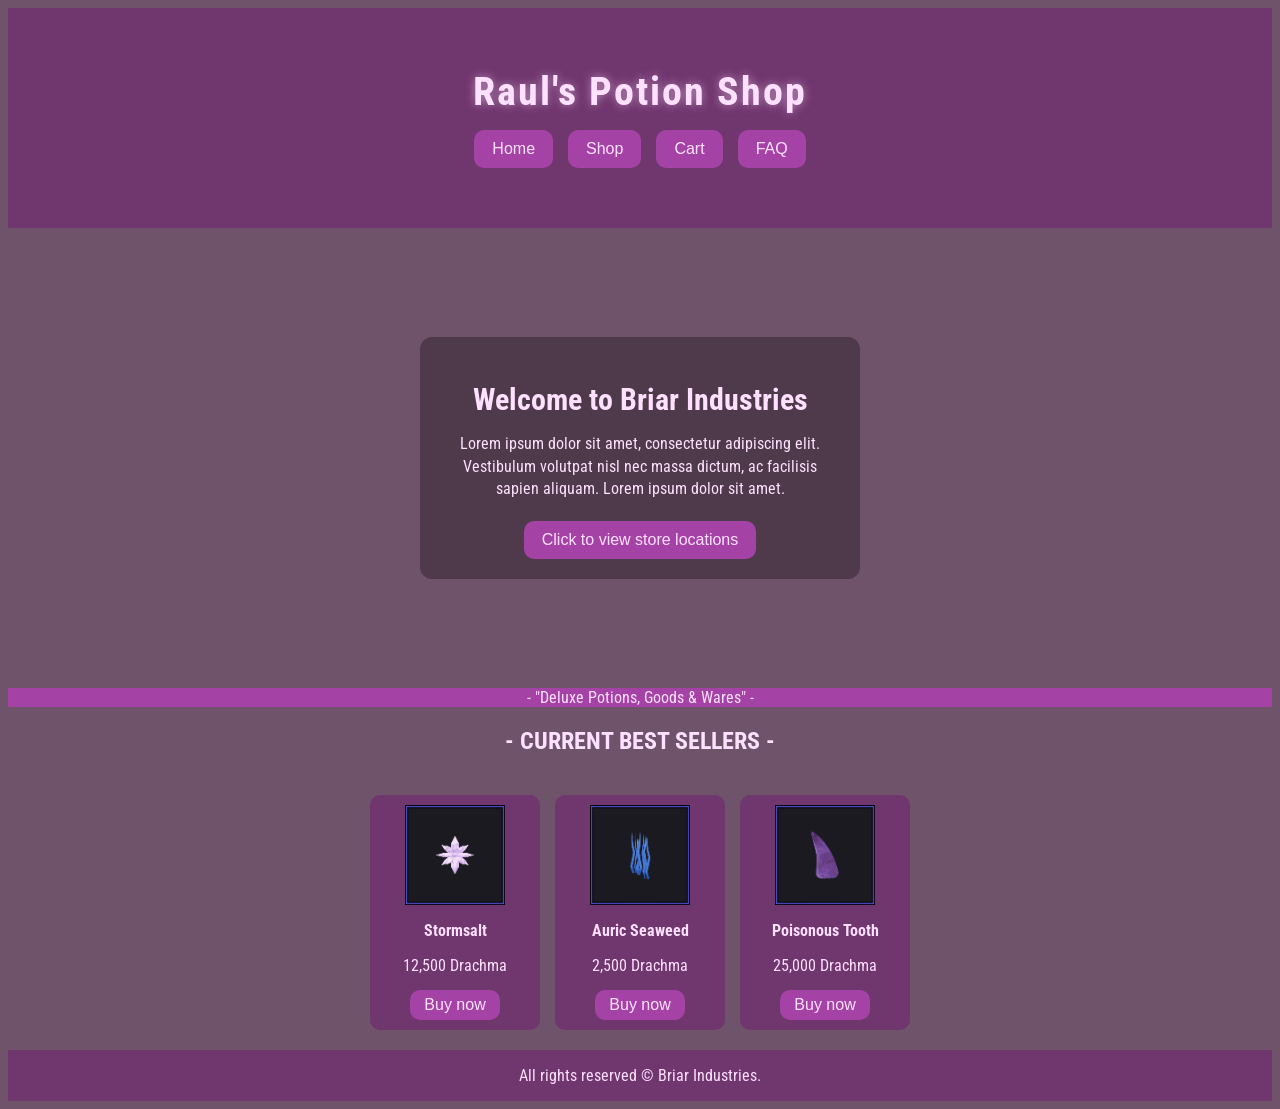
<file: index.html>
<!DOCTYPE html>
<html lang="en">
<head>
    <meta charset="UTF-8">
    <meta name="viewport" content="width=device-width, initial-scale=1.0">
    <title>Document</title>
    <link rel="stylesheet" href="css/style.css">
    <script defer src="javascript/cart.js"></script>
    <link rel="preconnect" href="https://fonts.googleapis.com">
    <link rel="preconnect" href="https://fonts.gstatic.com" crossorigin>
    <link href="https://fonts.googleapis.com/css2?family=Roboto+Condensed:wght@100..900&family=Vollkorn:ital,wght@0,400..900;1,400..900&display=swap" rel="stylesheet">
</head>
<body>
    <header class="homepage-header">
        <h1 class="homepage-title">Raul's Potion Shop</h1>

        <nav class="homepage-bar">
            <a href="index.html"><button class="homepage-button">Home</button></a>
            <a href="shop.html"><button class="homepage-button">Shop</button></a>
            <a href="cart.html"><button class="homepage-button">Cart</button></a>
            <button class="homepage-button">FAQ</button>
        </nav>

    </header>

<hero class="hero-section">
    <div class="hero-content">
        <h2 class="hero-title">Welcome to Briar Industries</h2>
        <p class="hero-text">
            Lorem ipsum dolor sit amet, consectetur adipiscing elit. 
            Vestibulum volutpat nisl nec massa dictum, ac facilisis 
            sapien aliquam. Lorem ipsum dolor sit amet.
        </p>
        <button class="hero-button">Click to view store locations</button>
    </div>
</hero>


    <main>
        <div class="main-header">
            - "Deluxe Potions, Goods & Wares" -
        </div>
    </main>

    <section>
        <h2 class="product-header">- CURRENT BEST SELLERS -</h2>
    </section>

    <section class="products">
                <article class="product" data-rarity="rare">
            <img class="product-img" src="css/ProductImages/Rare/Stormsalt.webp">
            <h3 class="product-price">Stormsalt</h3>
            <div class="product-price">12,500 Drachma</div>
            <button class="product-button">Buy now</button>
        </article>

        <article class="product" data-rarity="rare">
            <img class="product-img" src="css/ProductImages/Rare/Auric_Seaweed.webp">
            <h3 class="product-price">Auric Seaweed</h3>
            <div class="product-price">2,500 Drachma</div>
            <button class="product-button">Buy now</button>
        </article>

        <article class="product" data-rarity="rare">
            <img class="product-img" src="css/ProductImages/Rare/Poisonous_Tooth.webp">
            <h3 class="product-price">Poisonous Tooth</h3>
            <div class="product-price">25,000 Drachma</div>
            <button class="product-button">Buy now</button>
        </article>

    </section>

    <footer>
       <p>All rights reserved &#xA9; Briar Industries.</p>
    </footer>
</body>
</html>
</file>
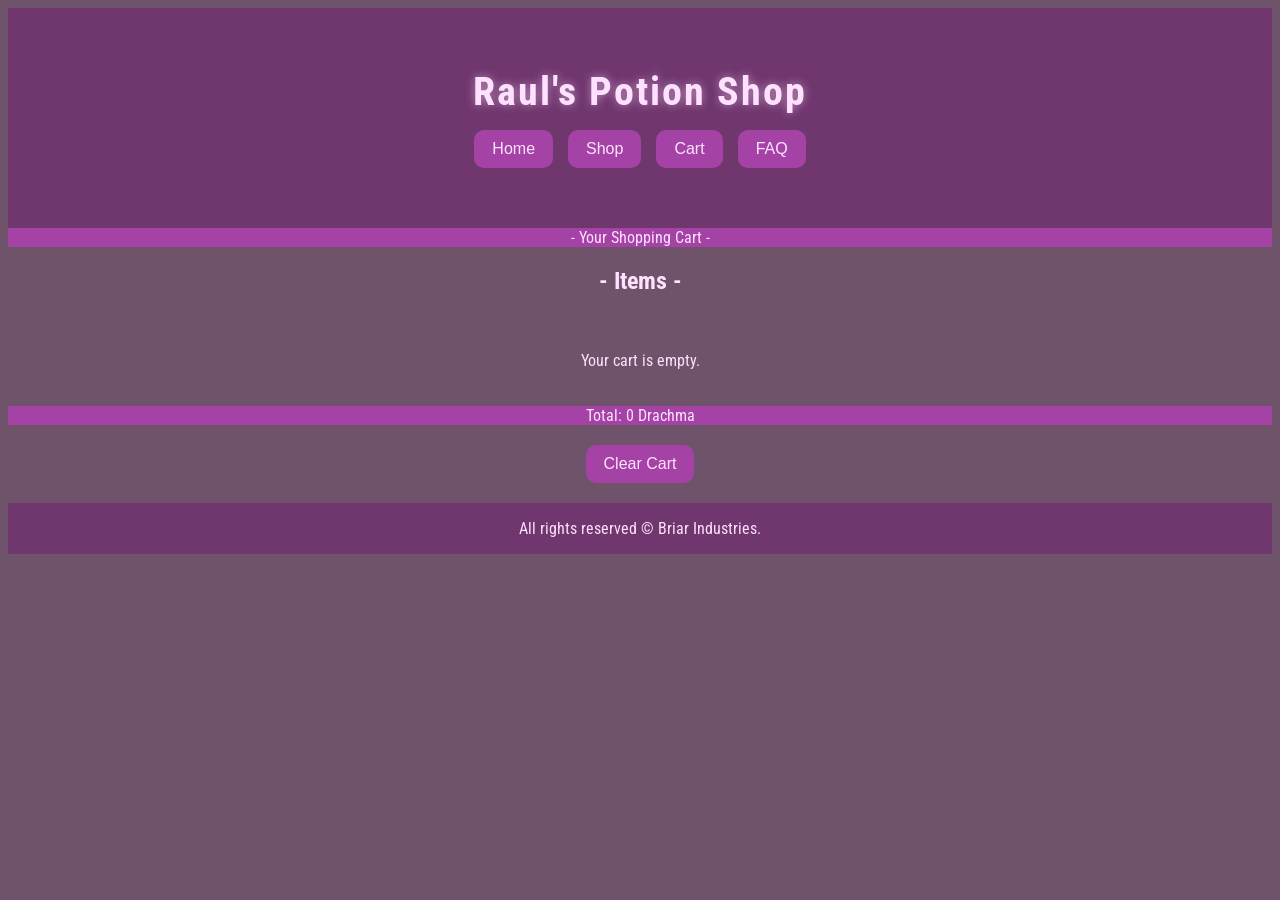
<file: cart.html>
<!DOCTYPE html>
<html lang="en">
<head>
    <meta charset="UTF-8">
    <meta name="viewport" content="width=device-width, initial-scale=1.0">
    <title>Cart</title>

    <link rel="stylesheet" href="css/style.css">
    <script defer src="javascript/cartDisplay.js"></script>

    <link rel="preconnect" href="https://fonts.googleapis.com">
    <link rel="preconnect" href="https://fonts.gstatic.com" crossorigin>
    <link href="https://fonts.googleapis.com/css2?family=Roboto+Condensed:wght@100..900&family=Vollkorn:ital,wght@0,400..900;1,400..900&display=swap" rel="stylesheet">
</head>

<body>

<header class="homepage-header">
    <h1 class="homepage-title">Raul's Potion Shop</h1>

    <nav class="homepage-bar">
        <a href="index.html"><button class="homepage-button">Home</button></a>
        <a href="shop.html"><button class="homepage-button">Shop</button></a>
        <a href="cart.html"><button class="homepage-button">Cart</button></a>   
        <button class="homepage-button">FAQ</button>
    </nav>
</header>

<main>

    <div class="main-header">
        - Your Shopping Cart -
    </div>

    <section>
        <h2 class="product-header">- Items -</h2>
    </section>

    <section id="cart-items" class="products"></section>

    <div id="total-price" class="main-header"></div>

    <div style="display:flex; justify-content:center; margin:20px;">
        <button id="clear-cart" class="homepage-button">Clear Cart</button>
    </div>

</main>

<footer>
    <p>All rights reserved &#xA9; Briar Industries.</p>
</footer>

</body>
</html>
</file>
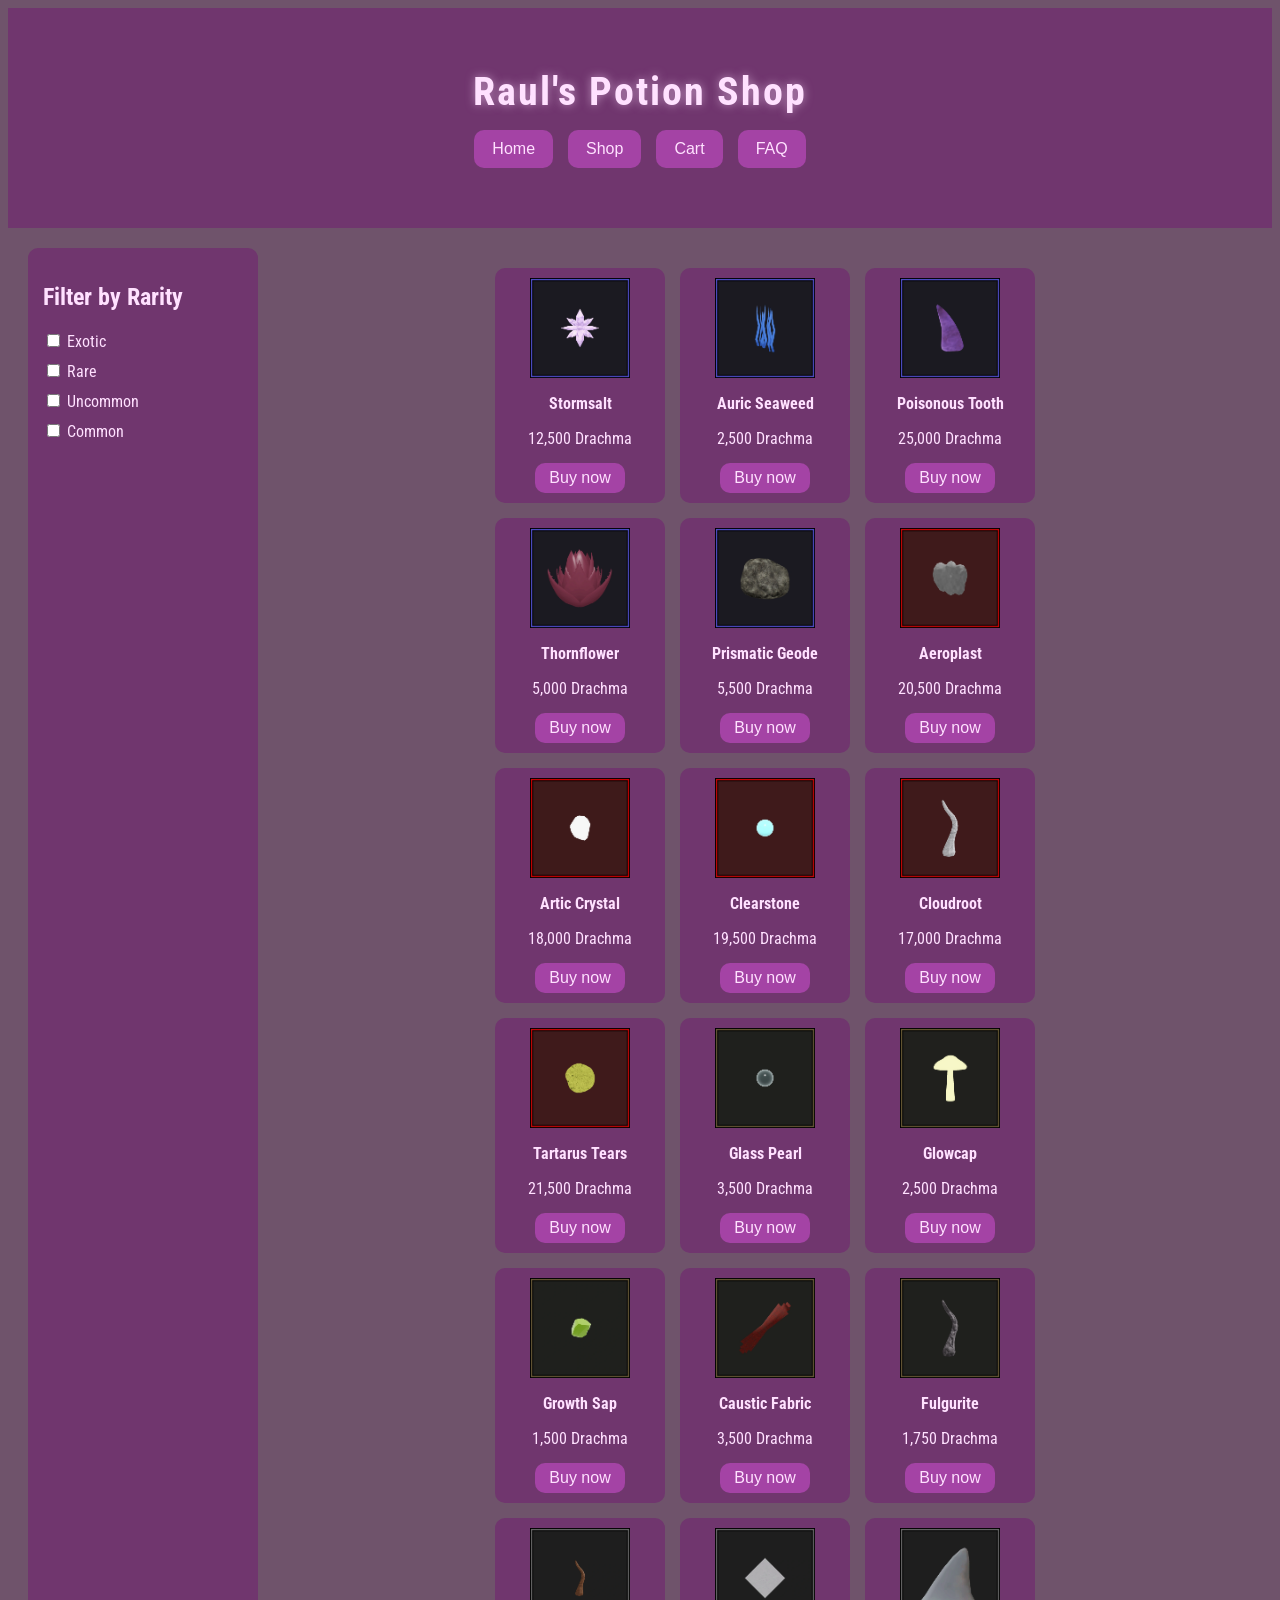
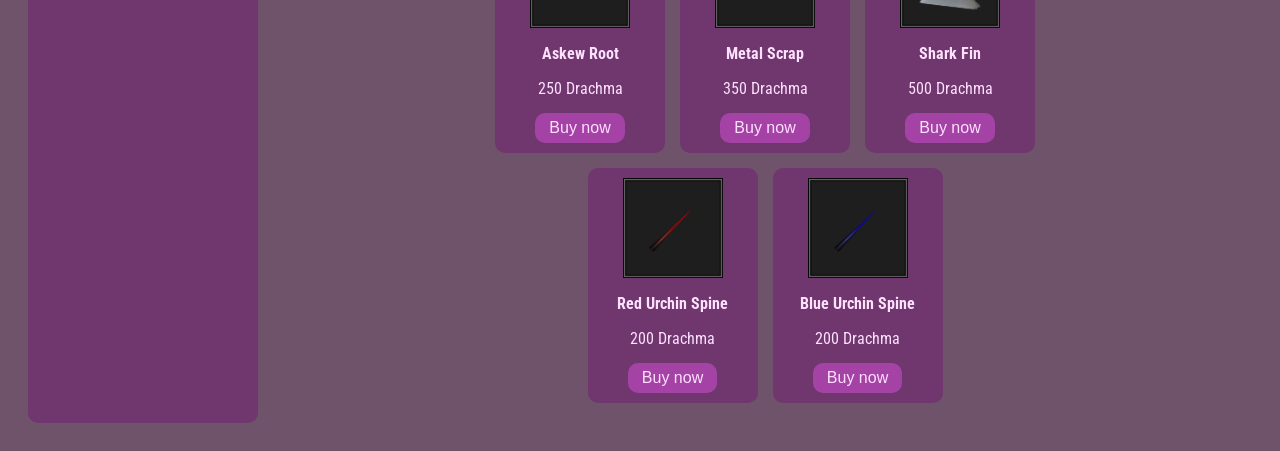
<file: shop.html>
<!DOCTYPE html>
<html lang="en">
<head>
    <meta charset="UTF-8">
    <meta name="viewport" content="width=device-width, initial-scale=1.0">
    <title>Shop</title>
    <link rel="stylesheet" href="css/style.css">
    <script defer src="javascript/shop.js"></script>
    <script defer src="javascript/cart.js"></script>
    <link rel="preconnect" href="https://fonts.googleapis.com">
    <link rel="preconnect" href="https://fonts.gstatic.com" crossorigin>
    <link href="https://fonts.googleapis.com/css2?family=Roboto+Condensed:wght@100..900&family=Vollkorn:ital,wght@0,400..900;1,400..900&display=swap" rel="stylesheet">

</head>
<body>

<header class="homepage-header">
    <h1 class="homepage-title">Raul's Potion Shop</h1>

    <nav class="homepage-bar">
        <a href="index.html"><button class="homepage-button">Home</button></a>
        <a href="shop.html"><button class="homepage-button">Shop</button></a>
        <a href="cart.html"><button class="homepage-button">Cart</button></a>
        <button class="homepage-button">FAQ</button>
    </nav>
</header>

<main class="shop-layout">

    <aside class="filter-bar">
        <h2>Filter by Rarity</h2>

        <label><input type="checkbox" value="exotic"> Exotic</label>
        <label><input type="checkbox" value="rare"> Rare</label>
        <label><input type="checkbox" value="uncommon"> Uncommon</label>
        <label><input type="checkbox" value="common"> Common</label>
    </aside>

    <section class="products" id="product-list">

        <article class="product" data-rarity="rare">
            <img class="product-img" src="css/ProductImages/Rare/Stormsalt.webp">
            <h3 class="product-price">Stormsalt</h3>
            <div class="product-price">12,500 Drachma</div>
            <button class="product-button">Buy now</button>
        </article>

        <article class="product" data-rarity="rare">
            <img class="product-img" src="css/ProductImages/Rare/Auric_Seaweed.webp">
            <h3 class="product-price">Auric Seaweed</h3>
            <div class="product-price">2,500 Drachma</div>
            <button class="product-button">Buy now</button>
        </article>

        <article class="product" data-rarity="rare">
            <img class="product-img" src="css/ProductImages/Rare/Poisonous_Tooth.webp">
            <h3 class="product-price">Poisonous Tooth</h3>
            <div class="product-price">25,000 Drachma</div>
            <button class="product-button">Buy now</button>
        </article>

        <article class="product" data-rarity="rare">
            <img class="product-img" src="css/ProductImages/Rare/Thornflower.webp">
            <h3 class="product-price">Thornflower</h3>
            <div class="product-price">5,000 Drachma</div>
            <button class="product-button">Buy now</button>
        </article>

        <article class="product" data-rarity="rare">
            <img class="product-img" src="css/ProductImages/Rare/Prismatic_Geode.webp">
            <h3 class="product-price">Prismatic Geode</h3>
            <div class="product-price">5,500 Drachma</div>
            <button class="product-button">Buy now</button>
        </article>

        <article class="product" data-rarity="exotic">
            <img class="product-img" src="css/ProductImages/Exotic/Aeroplast.webp">
            <h3 class="product-price">Aeroplast</h3>
            <div class="product-price">20,500 Drachma</div>
            <button class="product-button">Buy now</button>
        </article>

        <article class="product" data-rarity="exotic">
            <img class="product-img" src="css/ProductImages/Exotic/Arctic_Crystal.webp">
            <h3 class="product-price">Artic Crystal</h3>
            <div class="product-price">18,000 Drachma</div>
            <button class="product-button">Buy now</button>
        </article>

        <article class="product" data-rarity="exotic">
            <img class="product-img" src="css/ProductImages/Exotic/Clearstone.webp">
            <h3 class="product-price">Clearstone</h3>
            <div class="product-price">19,500 Drachma</div>
            <button class="product-button">Buy now</button>
        </article>

        <article class="product" data-rarity="exotic">
            <img class="product-img" src="css/ProductImages/Exotic/Cloudroot.webp">
            <h3 class="product-price">Cloudroot</h3>
            <div class="product-price">17,000 Drachma</div>
            <button class="product-button">Buy now</button>
        </article>

        <article class="product" data-rarity="exotic">
            <img class="product-img" src="css/ProductImages/Exotic/Tartarus_Tears.webp">
            <h3 class="product-price">Tartarus Tears</h3>
            <div class="product-price">21,500 Drachma</div>
            <button class="product-button">Buy now</button>
        </article>
    
        <article class="product" data-rarity="uncommon">
            <img class="product-img" src="css/ProductImages/Uncommon/Glass_Pearl.webp">
            <h3 class="product-price">Glass Pearl</h3>
            <div class="product-price">3,500 Drachma</div>
            <button class="product-button">Buy now</button>
        </article>
        
        <article class="product" data-rarity="uncommon">
            <img class="product-img" src="css/ProductImages/Uncommon/Glowcap.webp">
            <h3 class="product-price">Glowcap</h3>
            <div class="product-price">2,500 Drachma</div>
            <button class="product-button">Buy now</button>
        </article>

        <article class="product" data-rarity="uncommon">
            <img class="product-img" src="css/ProductImages/Uncommon/Growth_Sap.webp">
            <h3 class="product-price">Growth Sap</h3>
            <div class="product-price">1,500 Drachma</div>
            <button class="product-button">Buy now</button>
        </article>

        <article class="product" data-rarity="uncommon">
            <img class="product-img" src="css/ProductImages/Uncommon/Caustic_Fabric.webp">
            <h3 class="product-price">Caustic Fabric</h3>
            <div class="product-price">3,500 Drachma</div>
            <button class="product-button">Buy now</button>
        </article>

        <article class="product" data-rarity="uncommon">
            <img class="product-img" src="css/ProductImages/Uncommon/Fulgurite.webp">
            <h3 class="product-price">Fulgurite</h3>
            <div class="product-price">1,750 Drachma</div>
            <button class="product-button">Buy now</button>
        </article>

        <article class="product" data-rarity="common">
            <img class="product-img" src="css/ProductImages/Common/Askew_Root.webp">
            <h3 class="product-price">Askew Root</h3>
            <div class="product-price">250 Drachma</div>
            <button class="product-button">Buy now</button>
        </article>

        <article class="product" data-rarity="common">
            <img class="product-img" src="css/ProductImages/Common/Metal_Scrap.webp">
            <h3 class="product-price">Metal Scrap</h3>
            <div class="product-price">350 Drachma</div>
            <button class="product-button">Buy now</button>
        </article>

        <article class="product" data-rarity="common">
            <img class="product-img" src="css/ProductImages/Common/Shark_Fin.webp">
            <h3 class="product-price">Shark Fin</h3>
            <div class="product-price">500 Drachma</div>
            <button class="product-button">Buy now</button>
        </article>

        <article class="product" data-rarity="common">
            <img class="product-img" src="css/ProductImages/Common/Red_Urchin_Spine.webp">
            <h3 class="product-price">Red Urchin Spine</h3>
            <div class="product-price">200 Drachma</div>
            <button class="product-button">Buy now</button>
        </article>

        <article class="product" data-rarity="common">
            <img class="product-img" src="css/ProductImages/Common/Blue_Urchin_Spine.webp">
            <h3 class="product-price">Blue Urchin Spine</h3>
            <div class="product-price">200 Drachma</div>
            <button class="product-button">Buy now</button>
        </article>

    </section>

</main>

</body>
</html>
</file>
<file: css/style.css>
:root{
    --background-color:#6f536b;
    --button-color:#a443a5;
    --main-color:#70366e;
    --text-color:#ffe1ff;
    --text-font: "Roboto Condensed", sans-;
    --text-scaling: 1.6rem;
    
}   

html{
    font-size: 62.5%;
}

body{
    background-color: var(--background-color);
    color: var(--text-color);
    font-family: var(--text-font);
    font-size: var(--text-scaling)
    
}

.homepage-header{
    background-color: var(--main-color);
    color: var(--text-color);
    text-align: center;
    font-size: var(--text-scaling);
    padding: 60px 20px;
}

.homepage-title{
    font-size: 4rem;
    letter-spacing: 2px;
    margin: 0 0 15px 0;
    font-weight: 700;
    text-shadow: 0 0 10px rgba(255, 225, 255, 0.5);
}

.homepage-bar{
     display: flex;
    justify-content: center;
    gap: 15px;
}

.homepage-button{
    background-color: var(--button-color);
    color: var(--text-color);
    border: none;
    padding: 10px 18px; 
    font-size: 1.6rem;
    border-radius: 10px;
    cursor: pointer;
    transition: 0.2s ease;
}

.homepage-button:hover{
    background-image: radial-gradient(#c95ecb, var(--button-color));
    transform: scale(1.05);
}

.homepage-button:active{
    transform: scale(0.97);
}

.main-header{
    display: flex;
    justify-content: center;
    background-color: var(--button-color);
    font-size: var(--text-scaling)
}

footer{
    display: flex;
    justify-content: center;
    background-color: var(--main-color);
    font-size: var(--text-scaling)
}

.product-header {
    text-align: center;
    font-size: 2.4rem;
    margin-bottom: 20px;
}

.products{
    display: flex;
    justify-content: center;
    padding: 20px;
    width: 600px;
    gap: 5px;
    margin: 0 auto;
    font-size: 1.6rem;
}

.product{
    width: 150px;
    font-size: 1.6rem;
}

.product-img{
    width: 100px;
    font-size: 1.6rem;
}

.product-price{
    font-size: 1.6rem;
}

.product-button{
    background-color: var(--button-color);
    color: var(--text-color);
    border: none;
    padding: 6px 14px; 
    font-size: 1.6rem;
    border-radius: 10px;
    cursor: pointer;
    transition: 0.2s ease;
    margin-top: 15px;
}

.product-button:hover{
    background-image: radial-gradient(#c95ecb, var(--button-color));
    transform: scale(1.05);
}

.product-button:active{
    transform: scale(0.97);
}

.hero-section{
    height: 400px;
    background-image: url("https://cdnb.artstation.com/p/assets/images/images/033/807/229/large/irene-andersen-hitman3-portfolio-shots-irenea-02.jpg?1610618886");
    background-size: cover;
    background-position: center;
    display: flex;
    justify-content: center;
    align-items: center;
    padding: 30px;
}

.hero-content{
    max-width: 400px;
    text-align: center;
    color: var(--text-color);
    background: rgba(0, 0, 0, 0.3); 
    padding: 20px;
    border-radius: 12px;
}

.hero-title{
    font-size: 3rem;
    margin-bottom: 10px;
}

.hero-text {
    font-size: 1.6rem;
    margin-bottom: 20px;
    line-height: 1.4;
}

.hero-button{
    background-color: var(--button-color);
    color: var(--text-color);
    border: none;
    padding: 10px 18px; 
    font-size: 1.6rem;
    border-radius: 10px;
    cursor: pointer;
    transition: 0.2s ease;
}

.hero-button:hover{
    background-image: radial-gradient(#c95ecb, var(--button-color));
    transform: scale(1.05);
}

.hero-button:active{
    transform: scale(0.97);
}

.shop-layout{
    display: flex;
    gap: 20px;
    padding: 20px;
}

.filter-bar{
    width: 200px;
    background-color: var(--main-color);
    padding: 15px;
    border-radius: 10px;
}

.filter-bar label{
    display: block;
    margin-bottom: 10px;
    cursor: pointer;
}

.products{
    display: flex;
    flex-wrap: wrap;
    gap: 15px;
}

.product{
    background-color: var(--main-color);
    padding: 10px;
    border-radius: 10px;    
    width: 150px;
    font-size: 1.6rem;
    display: flex;
    flex-direction: column;
    align-items: center;
    text-align: center;
}
</file>
